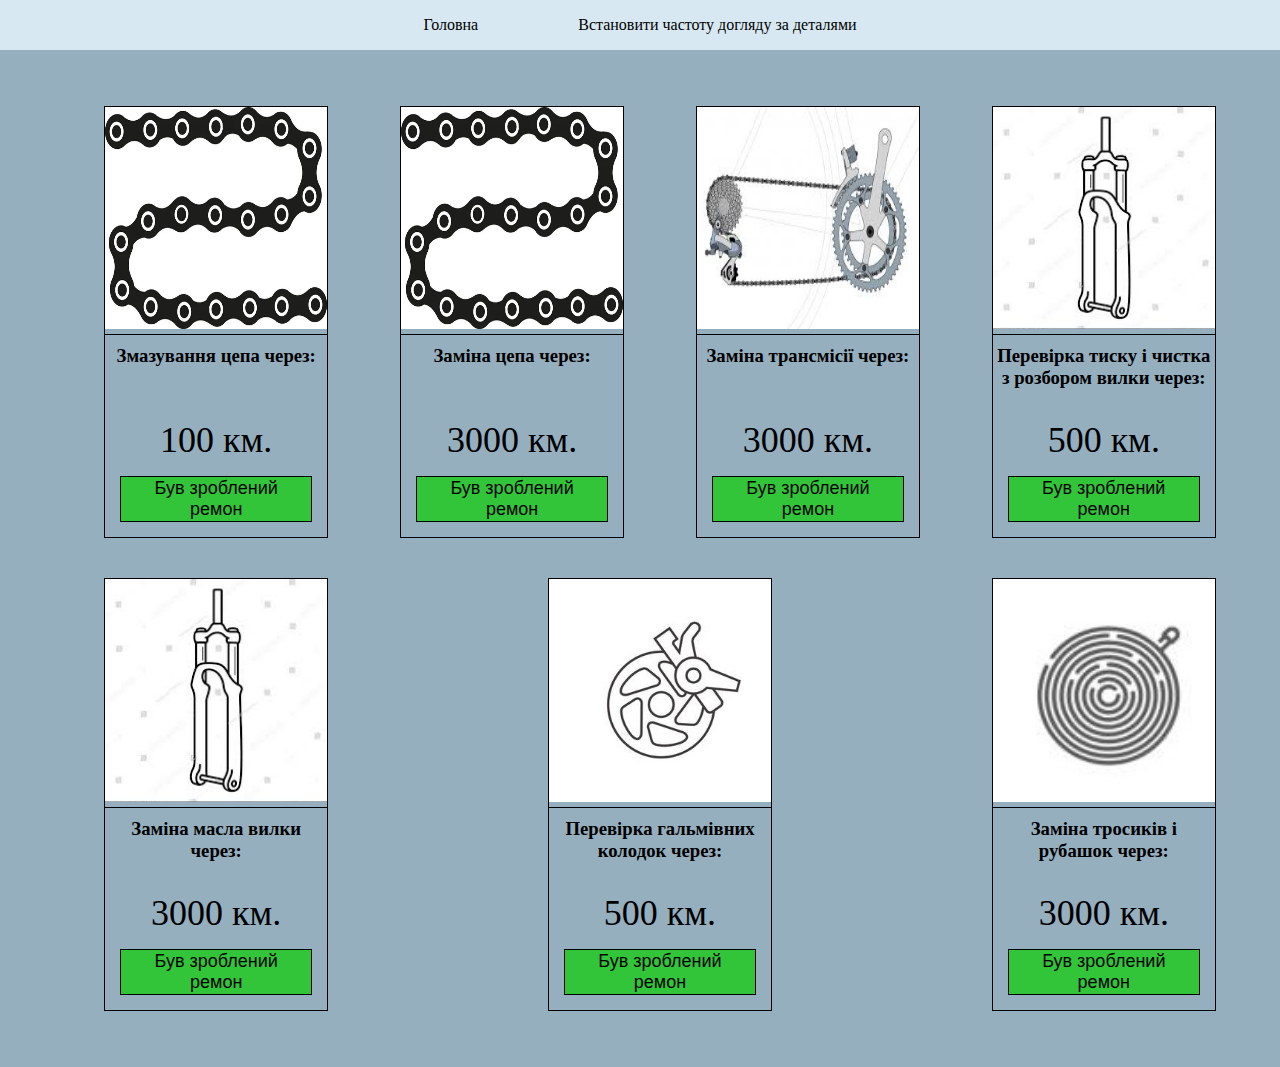
<file: index.html>
<!DOCTYPE html>
<html lang="en">
<head>
    <meta charset="UTF-8">
    <meta name="viewport" content="width=device-width, initial-scale=1.0">
    <title>Document</title>
    <link rel="stylesheet" href="css/style.css">
</head>
<body>
    <header class="header">
        <div class="header-list-container">
            <ul class="header-list">
                <li class="header-list-item"><a href="index.html">Головна</a></li>
                <li class="header-list-item"><a href="repair-time.html">Встановити частоту догляду за деталями</a></li>
                <li class="header-list-item"></li>
            </ul>
        </div>
    </header>
    <div class="main-info-container">
        <ul class="main-info">

            <li class="info-item ">
                <img src="img/chain.jpg" alt="">
                <h3>Змазування цепа через:</h3>
                <div class="ok">
                    <span class="span">100 км.</span>
                </div>
                <div class="error">
                    <h2 >Ой-ой, варто оглянути деталь</h2>
                </div>
                <button class="btn">Був зроблений ремон</button>
            </li>

            <li class="info-item">
                <img src="img/chain.jpg" alt="">
                <h3>Заміна цепа через:</h3>
                <div class="ok">
                    <span class="span">3000 км.</span>                
                </div>
                <div class="error">
                    <h2>Ой-ой, варто оглянути деталь</h2>
                </div>
                <button class="btn">Був зроблений ремон</button>

            </li>

            <li class="info-item">
                <img src="img/groupset.jpg" alt="">
                <h3>Заміна трансмісії через:</h3>
                <div class="ok">
                    <span class="span">3000 км.</span>                
                </div>
                <div class="error">
                    <h2 >Ой-ой, варто оглянути деталь</h2>
                </div>
                <button class="btn">Був зроблений ремон</button>
            </li>

            <li class="info-item">
                <img src="img/fork.jpg" alt="">
                <h3>Перевірка тиску і чистка з розбором вилки через:</h3>
                <div class="ok">
                    <span class="span">500 км.</span>
                </div>
                <div class="error">
                    <h2>Ой-ой, варто оглянути деталь</h2>
                </div>
                <button class="btn">Був зроблений ремон</button>
            </li>

            <li class="info-item">
                <img src="img/fork.jpg" alt="">
                <h3>Заміна масла вилки через:</h3>
                <div class="ok">
                    <span class="span">3000 км.</span>
                </div>
                <div class="error">
                    <h2>Ой-ой, варто оглянути деталь</h2>
                </div>
                <button class="btn">Був зроблений ремон</button>
            </li>

            <li class="info-item">
                <img src="img/brake.jpg" alt="">
                <h3>Перевірка гальмівних колодок через:</h3>
                <div class="ok">
                    <span class="span">500 км.</span>
                </div>
                <div class="error">
                    <h2>Ой-ой, варто оглянути деталь</h2>
                </div>
                <button class="btn">Був зроблений ремон</button>
            </li>

            <li class="info-item">
                <img src="img/ropes.jpg" alt="">
                <h3>Заміна тросиків і рубашок через:</h3>
                <div class="ok">
                    <span class="span">3000 км.</span>
                </div>
                <div class="error">
                    <h2>Ой-ой, варто оглянути деталь</h2>
                </div>
                <button class="btn">Був зроблений ремон</button>
            </li>
            
        </ul>
    </div>
    <footer></footer>
    <script src="script/index-script.js"></script>
</body>
</html>
</file>
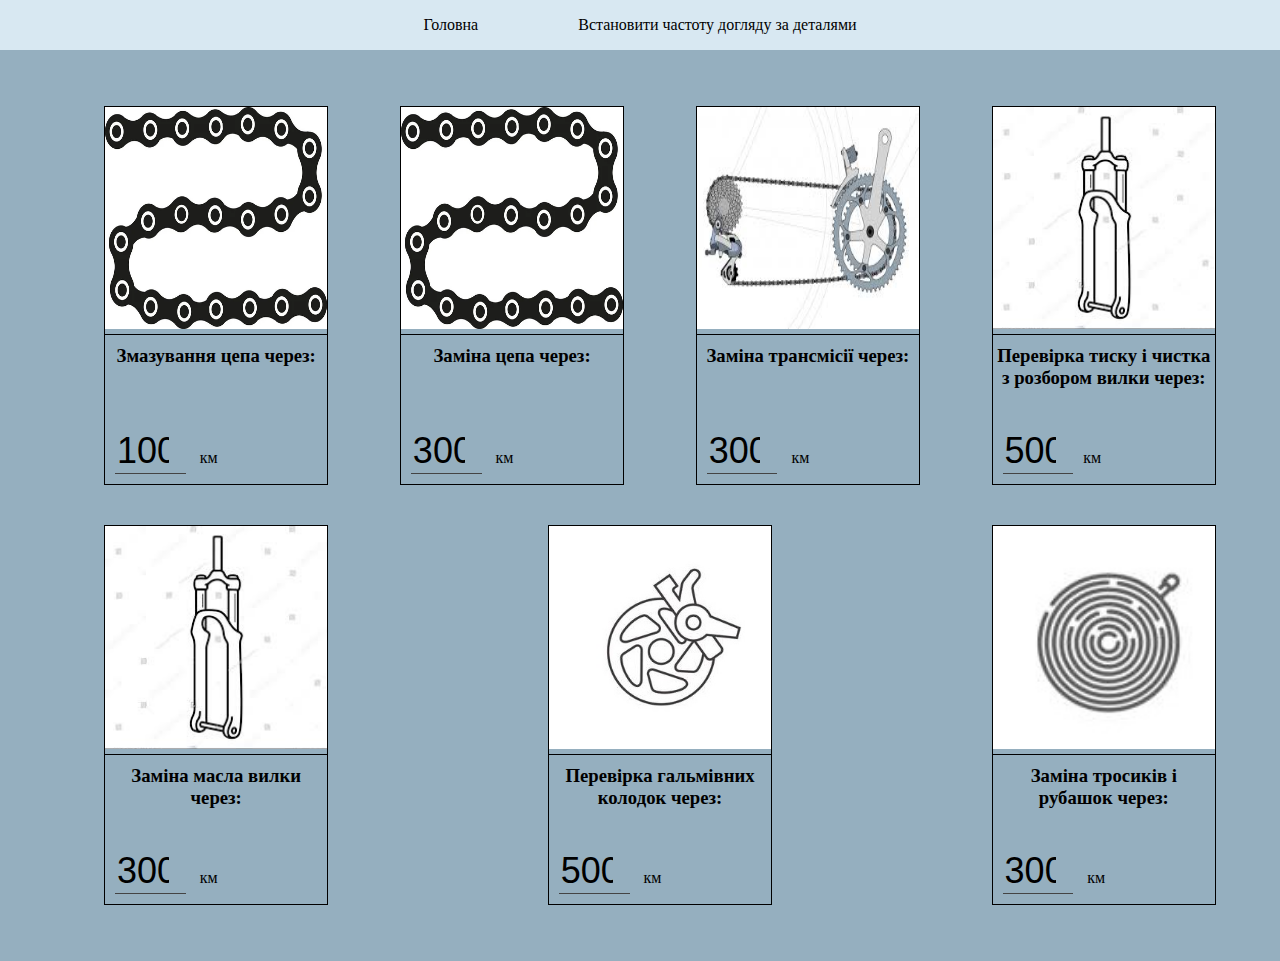
<file: repair-time.html>
<!DOCTYPE html>
<html lang="en">
<head>
    <meta charset="UTF-8">
    <meta name="viewport" content="width=device-width, initial-scale=1.0">
    <title>Document</title>
    <link rel="stylesheet" href="css/style.css">
</head>
<body>
    <header class="header">
        <div class="header-list-container">
            <ul class="header-list">
                <li class="header-list-item"><a href="index.html">Головна</a></li>
                <li class="header-list-item"><a href="repair-time.html">Встановити частоту догляду за деталями</a></li>
                <li class="header-list-item"></li>
            </ul>
        </div>
    </header>
    <div class="main-info-container">
        <ul class="main-info">
            <li class="info-item">
                <img src="img/chain.jpg" alt="">
                <h3>Змазування цепа через:</h3>
                <span><input class="chain-lubrication input" type="number" value="100"> км</span>
            </li>
            <li class="info-item">
                <img src="img/chain.jpg" alt="">
                <h3>Заміна цепа через:</h3>
                <span><input class="chain-chenge input" type="number" value="3000"> км</span>                
            </li>
            <li class="info-item">
                <img src="img/groupset.jpg" alt="">
                <h3>Заміна трансмісії через:</h3>
                <span><input class="groupset-change input" type="number" value="3000"> км</span>                
            </li>
            <li class="info-item">
                <img src="img/fork.jpg" alt="">
                <h3>Перевірка тиску і чистка з розбором вилки через:</h3>
                <span><input class="checking-fork input" type="number" value="500">км</span>
            </li>
            <li class="info-item">
                <img src="img/fork.jpg" alt="">
                <h3>Заміна масла вилки через:</h3>
                <span><input class="fork-lubrication input" type="number" value="3000"> км</span>
            </li>
            <li class="info-item">
                <img src="img/brake.jpg" alt="">
                <h3>Перевірка гальмівних колодок через:</h3>
                <span><input class="check-break input" type="number" value="500"> км</span>
            </li>
            <li class="info-item">
                <img src="img/ropes.jpg" alt="">
                <h3>Заміна тросиків і рубашок через:</h3>
                <span><input class="ropes-change input" type="number" value="3000"> км</span>
            </li>
        </ul>
    </div>
    <footer></footer>
    <script src="script/index-script.js"></script>
</body>
</html>
</file>
<file: css/style.css>
body{
    background-color:#95AFBF;
    margin: 0;
}

ul{
    list-style: none;
}

.header{
    background-color: #D8E8F2;
}

.header-list{
    display: flex;
    justify-content: center;
    align-items: center;
    margin: 0;
    height: 50px;
}

.header-list-item{
    margin: 0  20px;
}

.header-list-item > a{
    color: black;
    text-decoration: none;
    margin: 30px;
}

.main-info-container{
    display: flex;
    width: 90%;
    margin: 20px auto;
}

.main-info{
    display: flex;
    width: 100%;
    justify-content: space-between;
    flex-wrap: wrap;
}

.info-item{
    display: flex;
    width: 20%;
    flex-direction: column;
    justify-content: center;
    align-items: center;
    border: 1px solid black;
    margin: 20px 0px;
}

.info-item > img{
    width: 100%;
    aspect-ratio: 1/1;
    padding-bottom: 5px;
    border-bottom: 1px solid black;
}

.info-item > h3{
    margin: 10px auto;
    height: 64px;
    text-align: center;
}

.info-item > h2{
    text-align: center;
    background-color: red;
}
.ok > span{
    display: flex;
    font-size: 4vh;
    justify-content: center;
    align-items: center;
}

.info-item > span > input{
    background: transparent;
    border: none;
    border-bottom: 1px solid #444;
    font-size: 4vh; 
    outline: none;
    width: 30%;
    margin: 10px;
}

.btn{
    cursor: pointer;
    margin: 15px;
    font-size: 2vh;
    background-color:#32c539;
    border: 0.5px solid black;
}

.error{
    display: none;
    height: 100%;
    width: 100%;
    background-color: red;
    align-items: center;
    justify-content: center;
}

.error > h2{
    text-align: center;
    /* font-size: 30px; */
    /* font-size: 120%; */
}
</file>
